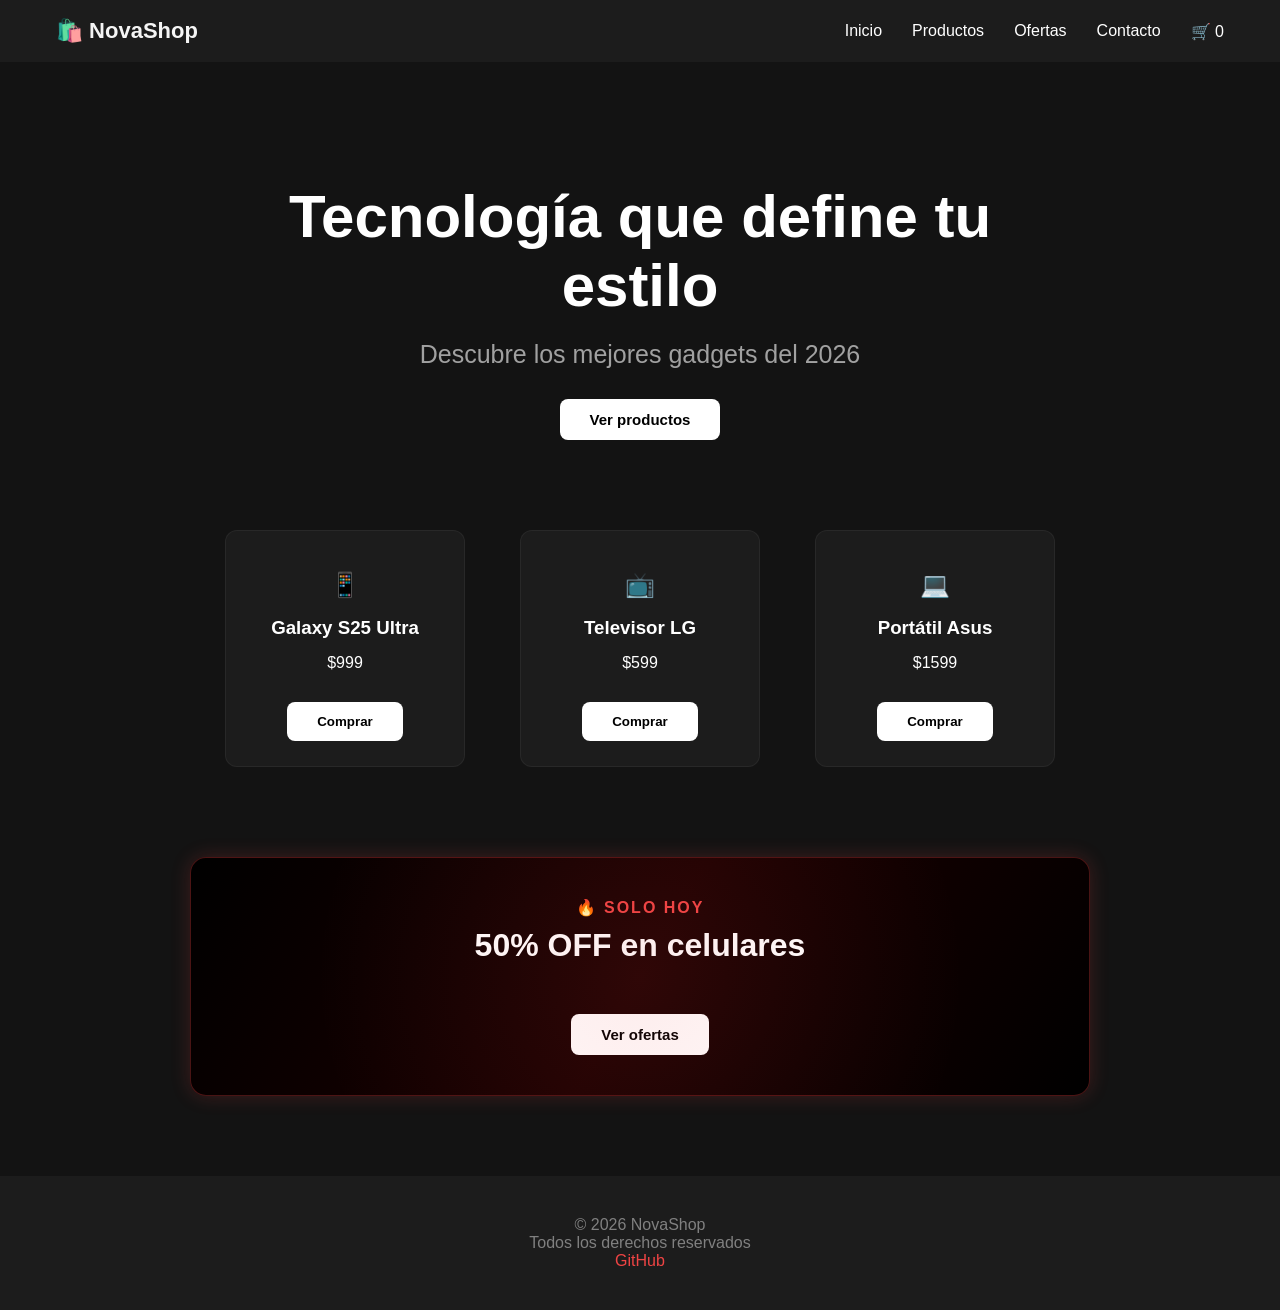
<file: src/NovaShop/index.html>
<!DOCTYPE html>
<html>
    <head>
        <title>NovaShop</title>
        <link rel="stylesheet" href="styles.css">
        <meta name="viewport" content="width=device-width,initial-scale=1.0">
    </head>
    <body>
        <header class="navbar">
            <div class="logo">🛍️ NovaShop</div>
            <nav class="links">
                <a href="index.html">Inicio</a>
                <a href="productos.html">Productos</a>
                <a href="ofertas.html">Ofertas</a>
                <a href="contacto.html">Contacto</a>
            
                <div class="carrito">
                    <div class="carrito-icono" id="abrirCarrito">
                        🛒 <span id="contador">0</span>
                    </div>
                    <div class="carrito-dropdown" id="carritoDropdown">
                        <div class="carrito-header">
                            <h3>Carrito</h3>
                            <span id="cerrarCarrito">✖</span>
                        </div>
                    
                        <div id="carritoItems"></div>
                    
                        <div class="carrito-footer">
                            <p>Total: <span id="total">$0</span></p>
                            <button class="btn-pagar">Ir a pagar</button>
                        </div>
                    </div>
                </div>
            </nav>    
        </header>
        <main>
            <section class="hero">
                <h1>Tecnología que define tu estilo</h1>
                <p>Descubre los mejores gadgets del 2026</p>
                <a href="productos.html" class="btn">Ver productos</a>
            </section>
            
            <section class="cards">
                <div class="card">
                    <p class="emojis">📱</p>
                    <h3>Galaxy S25 Ultra</h3>
                    <p>$999</p>
                    <button class="btn-comprar" data-nombre="Galaxy S25 Ultra" data-precio="999">Comprar</button>
                </div>

                <div class="card">
                    <p class="emojis">📺</p>
                    <h3>Televisor LG</h3>
                    <p>$599</p>
                    <button class="btn-comprar" data-nombre="Televisor LG" data-precio="599">Comprar</button>
                </div>

                <div class="card">
                    <p class="emojis">💻</p>
                    <h3>Portátil Asus</h3>
                    <p>$1599</p>
                    <button class="btn-comprar" data-nombre="Portatil Asus" data-precio="1599">Comprar</button>
                </div>
            </section>

            <section class="promo-banner">
                <div class="promo-content">
                    <p class="tag">🔥 SOLO HOY</p>
                    <h2>50% OFF en celulares</h2>
                    <a href="ofertas.html" class="btn">Ver ofertas</a>
                </div>
            </section>
        </main>
        <footer>
            <p>© 2026 NovaShop</p>
            <p>Todos los derechos reservados</p>
            <a href="https://github.com/Andres-2201/Proyecto" target="_blank">GitHub</a>
        </footer>
        <script src="script.js"></script>
    </body>
</html>
</file>
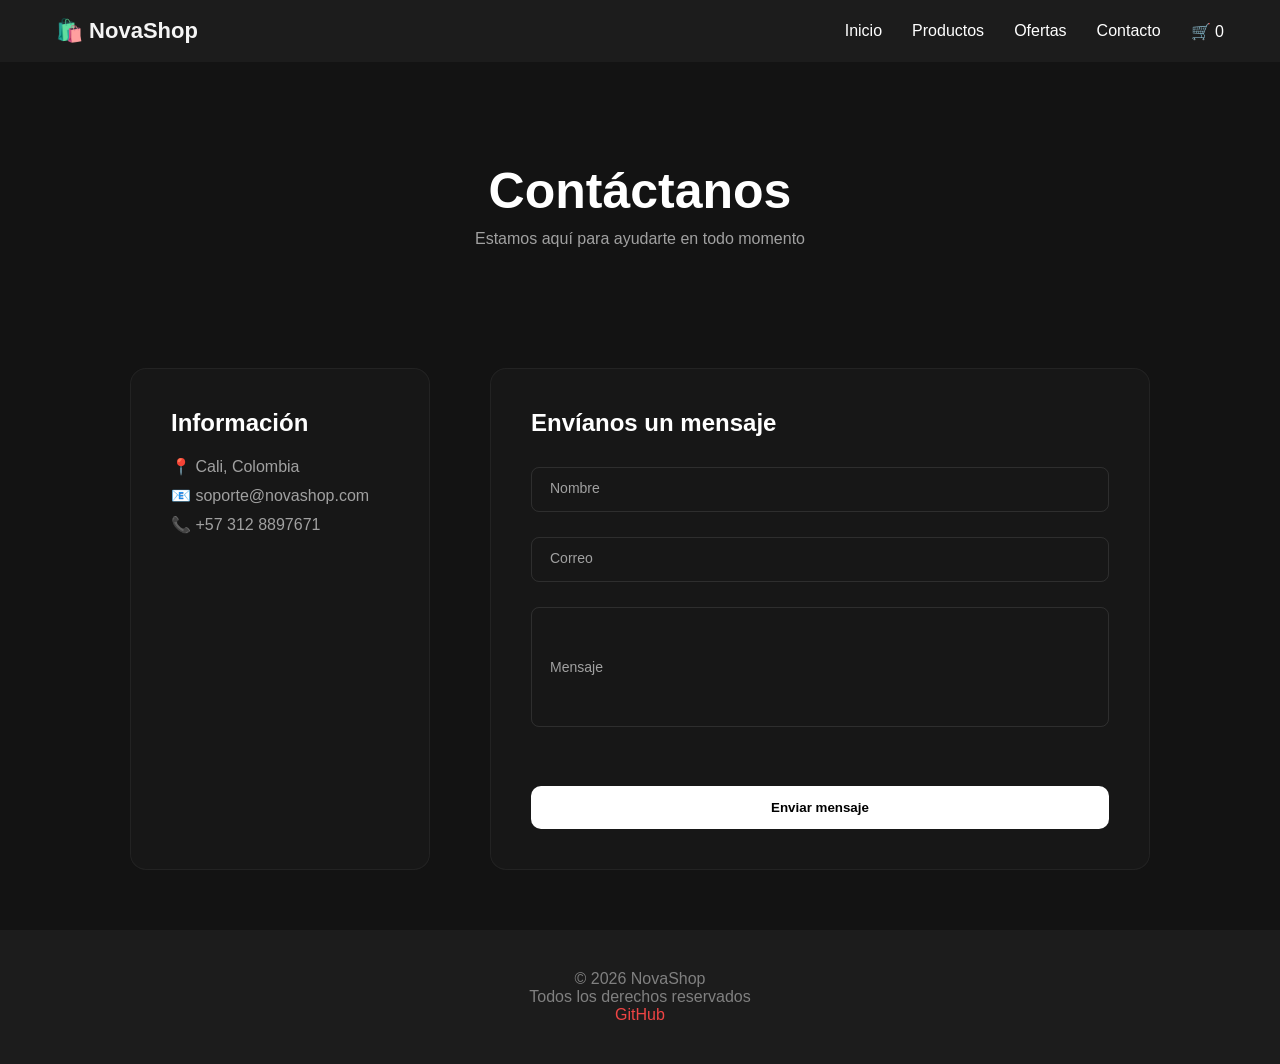
<file: src/NovaShop/contacto.html>
<!DOCTYPE html>
<html>
    <head>
        <title>Contacto</title>
        <link rel="stylesheet" href="styles.css">
        <meta name="viewport" content="width=device-width,initial-scale=1.0">
    </head>
    <body>
        <header class="navbar">
            <div class="logo">🛍️ NovaShop</div>
            <nav class="links">
                <a href="index.html">Inicio</a>
                <a href="productos.html">Productos</a>
                <a href="ofertas.html">Ofertas</a>
                <a href="contacto.html">Contacto</a>
            
                <div class="carrito">
                    <div class="carrito-icono" id="abrirCarrito">
                        🛒 <span id="contador">0</span>
                    </div>
                    <div class="carrito-dropdown" id="carritoDropdown">
                        <div class="carrito-header">
                            <h3>Carrito</h3>
                            <span id="cerrarCarrito">✖</span>
                        </div>
                    
                        <div id="carritoItems"></div>
                    
                        <div class="carrito-footer">
                            <p>Total: <span id="total">$0</span></p>
                            <button class="btn-pagar">Ir a pagar</button>
                        </div>
                    </div>
                </div>
            </nav>    
        </header>
        <main>
            <section class="contact-hero">
                <h1>Contáctanos</h1>
                <p>Estamos aquí para ayudarte en todo momento</p>
            </section>

            <section class="contact-container">
                <div class="contact-info">
                    <h2>Información</h2>
                    <p>📍 Cali, Colombia</p>
                    <p>📧 soporte@novashop.com</p>
                    <p>📞 +57 312 8897671</p>
                </div>

                <form class="contact-form">
                    <h2>Envíanos un mensaje</h2>
                    <div class="input-group">
                        <input type="text" required>
                        <label>Nombre</label>
                    </div>

                    <div class="input-group">
                        <input type="email" required>
                    <label>Correo</label>
                </div>

                <div class="input-group">
                    <textarea required></textarea>
                    <label>Mensaje</label>
                </div>
                <button type="submit">Enviar mensaje</button>
                </form>
            </section>
        </main>
        <footer>
            <p>© 2026 NovaShop</p>
            <p>Todos los derechos reservados</p>
            <a href="https://github.com/Andres-2201/Proyecto" target="_blank">GitHub</a>
        </footer>
        <script src="script.js"></script>
    </body>
</html>
</file>
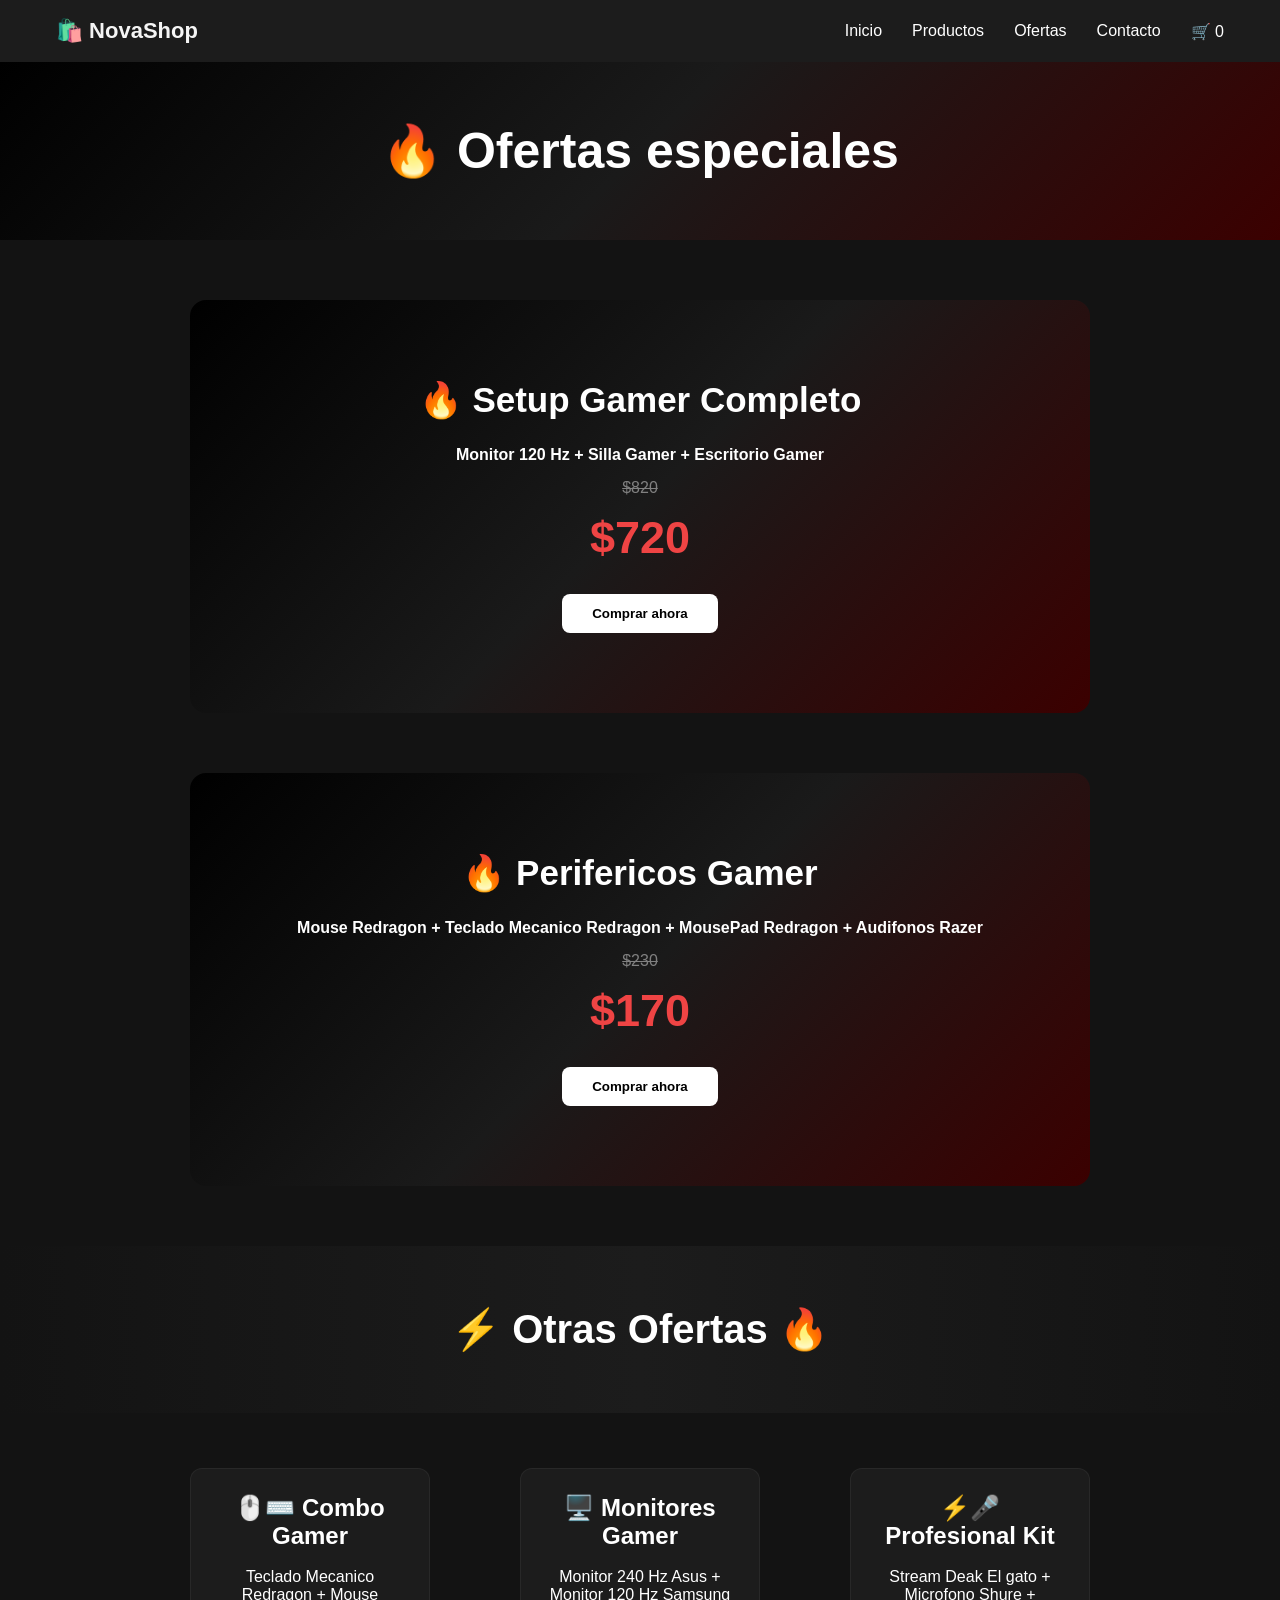
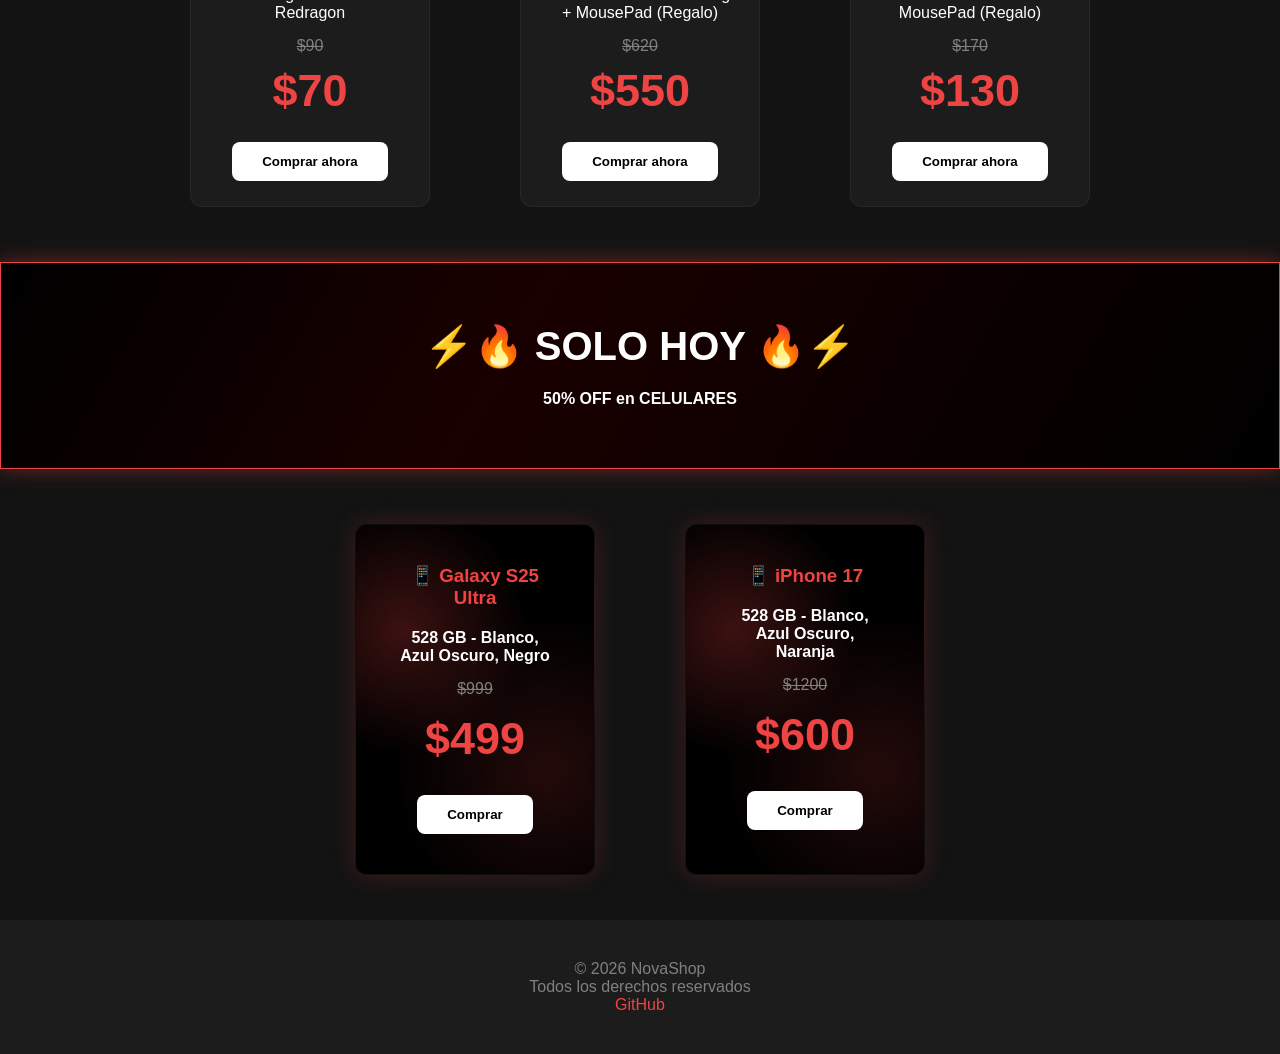
<file: src/NovaShop/ofertas.html>
<!DOCTYPE html>
<html>
    <head>
        <title>Ofertas</title>
        <link rel="stylesheet" href="styles.css">
        <meta name="viewport" content="width=device-width,initial-scale=1.0">
    </head>
    <body>
        <header class="navbar">
            <div class="logo">🛍️ NovaShop</div>
            <nav class="links">
                <a href="index.html">Inicio</a>
                <a href="productos.html">Productos</a>
                <a href="ofertas.html">Ofertas</a>
                <a href="contacto.html">Contacto</a>
            
                <div class="carrito">
                    <div class="carrito-icono" id="abrirCarrito">
                        🛒 <span id="contador">0</span>
                    </div>
                    <div class="carrito-dropdown" id="carritoDropdown">
                        <div class="carrito-header">
                            <h3>Carrito</h3>
                            <span id="cerrarCarrito">✖</span>
                        </div>
                    
                        <div id="carritoItems"></div>
                    
                        <div class="carrito-footer">
                            <p>Total: <span id="total">$0</span></p>
                            <button class="btn-pagar">Ir a pagar</button>
                        </div>
                    </div>
                </div>
            </nav>    
        </header>
        <main>
            <h1 class="titulo-ofertas">🔥 Ofertas especiales</h1>
            <section class="oferta-principal1">
                <h2>🔥 Setup Gamer Completo</h2>
                <p class="description">Monitor 120 Hz + Silla Gamer + Escritorio Gamer</p>
                <p class="precio-antiguo">$820</p>
                <p class="precio-nuevo">$720</p>
                <button class="btn-comprar" data-nombre="Setup Gamer Completo" data-precio="720">Comprar ahora</button>
            </section>

            <section class="oferta-principal2">
                <h2>🔥 Perifericos Gamer</h2>
                <p class="description">Mouse Redragon + Teclado Mecanico Redragon + MousePad Redragon + Audifonos Razer</p>
                <p class="precio-antiguo">$230</p>
                <p class="precio-nuevo">$170</p>
                <button class="btn-comprar" data-nombre="Perifericos Gamer" data-precio="170">Comprar ahora</button>
            </section>

            <div class="titulo-secundarias">
                <h2>⚡ Otras Ofertas 🔥</h2>
            </div>

            <section class="oferta-secundaria">
                <div class="oferta-card">
                    <h3 class="emojis">🖱️⌨️ Combo Gamer</h3>
                    <p>Teclado Mecanico Redragon + Mouse Redragon</p>
                    <p class="precio-antiguo">$90</p>
                    <p class="precio-nuevo">$70</p>
                    <button class="btn-comprar" data-nombre="Combo Gamer" data-precio="70">Comprar ahora</button>
                </div>

                <div class="oferta-card">
                    <h3 class="emojis">🖥️ Monitores Gamer</h3>
                    <p>Monitor 240 Hz Asus + Monitor 120 Hz Samsung + MousePad (Regalo)</p>
                    <p class="precio-antiguo">$620</p>
                    <p class="precio-nuevo">$550</p>
                    <button class="btn-comprar" data-nombre="Monitores Gamer" data-precio="550">Comprar ahora</button>
                </div>

                <div class="oferta-card">
                    <h3 class="emojis">⚡🎤 Profesional Kit</h3>
                    <p>Stream Deak El gato + Microfono Shure + MousePad (Regalo)</p>
                    <p class="precio-antiguo">$170</p>
                    <p class="precio-nuevo">$130</p>
                    <button class="btn-comprar" data-nombre="Profesional Kit" data-precio="130">Comprar ahora</button>
                </div>
            </section>

            <div class="titulo-flash">
                <h2>⚡🔥 SOLO HOY 🔥⚡</h2>
                <p>50% OFF en CELULARES</p>
            </div>

            <section class="oferta-flash">
                <div class="ofertas-flash">
                    <h3>📱 Galaxy S25 Ultra</h3>
                    <p class="description">528 GB - Blanco, Azul Oscuro, Negro</p>
                    <p class="precio-antiguo">$999</p>
                    <p class="precio-nuevo">$499</p>
                    <button class="btn-comprar" data-nombre="Galaxy S25 Ultra" data-precio="499">Comprar</button>
                </div>

                <div class="ofertas-flash">
                    <h3>📱 iPhone 17</h3>
                    <p class="description">528 GB - Blanco, Azul Oscuro, Naranja</p>
                    <p class="precio-antiguo">$1200</p>
                    <p class="precio-nuevo">$600</p>
                    <button class="btn-comprar" data-nombre="iPhone 17" data-precio="600">Comprar</button>
                </div>
            </section>
        </main>
        <footer>
            <p>© 2026 NovaShop</p>
            <p>Todos los derechos reservados</p>
            <a href="https://github.com/Andres-2201/Proyecto" target="_blank">GitHub</a>
        </footer>
        <script src="script.js"></script>
    </body>
</html>
</file>
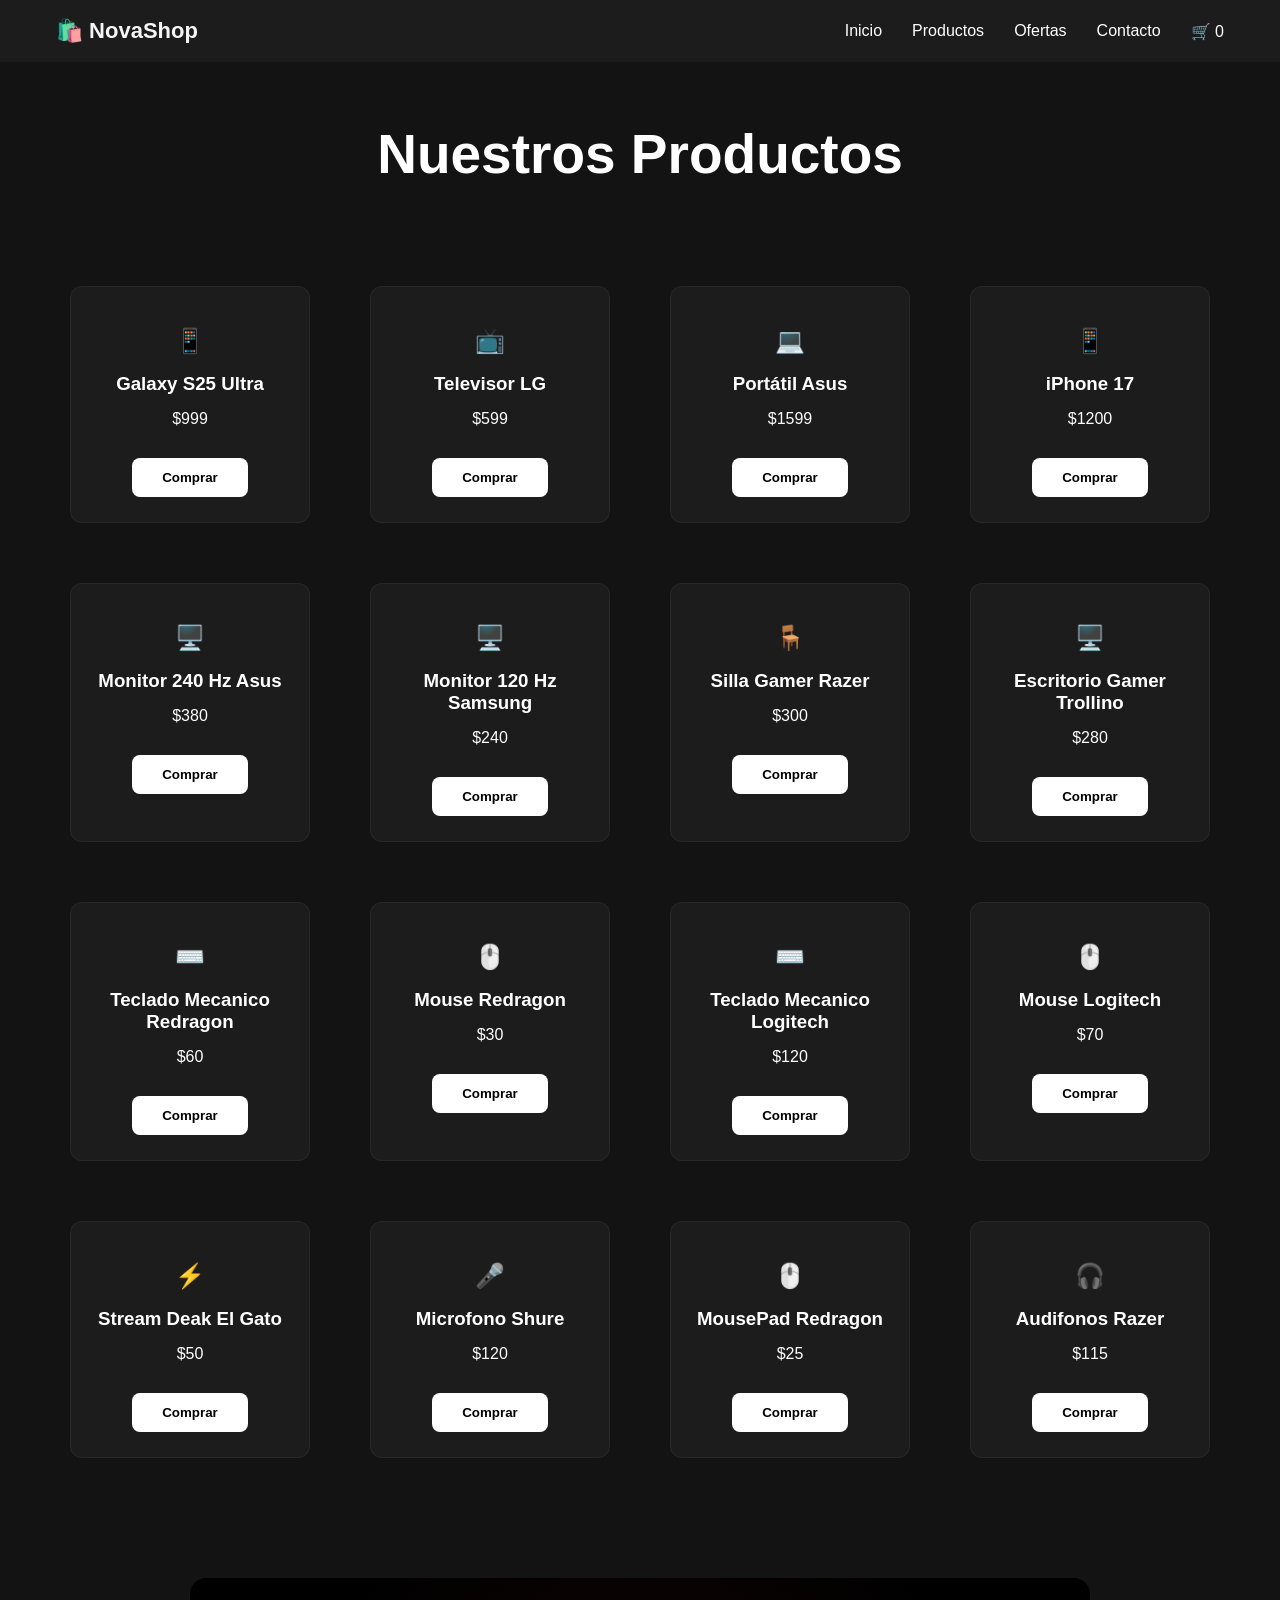
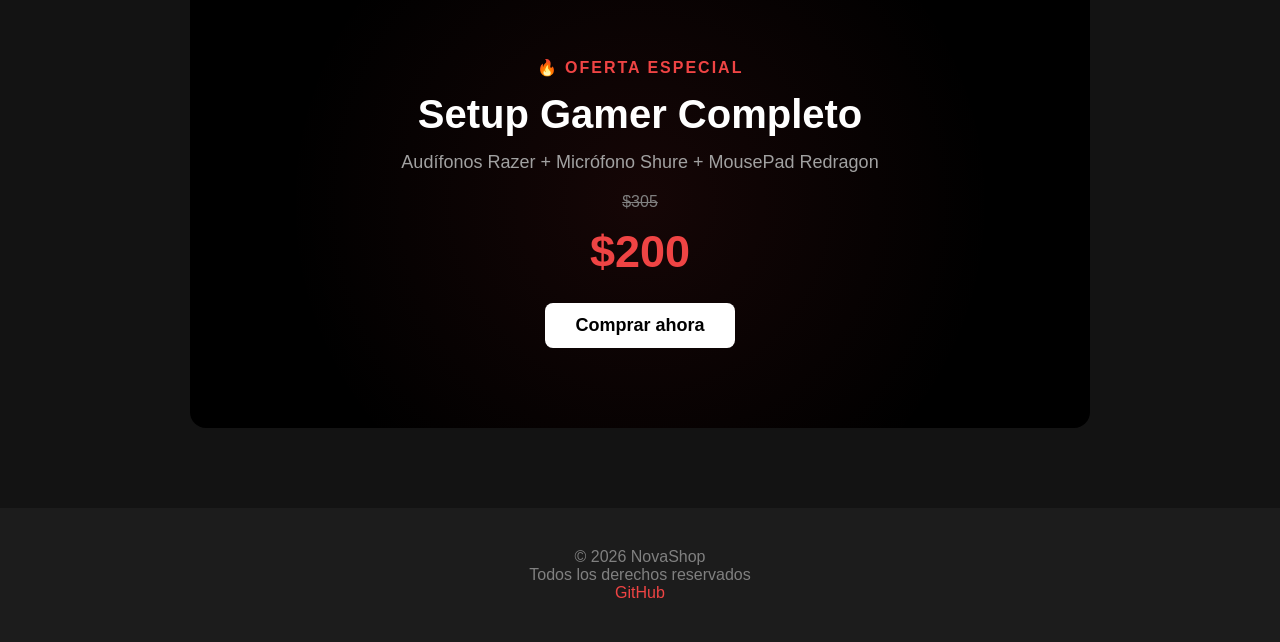
<file: src/NovaShop/productos.html>
<!DOCTYPE html>
<html>
    <head>
        <title>Productos</title>
        <link rel="stylesheet" href="styles.css">
        <meta name="viewport" content="width=device-width,initial-scale=1.0">
    </head>
    <body>
        <header class="navbar">
            <div class="logo">🛍️ NovaShop</div>
            <nav class="links">
                <a href="index.html">Inicio</a>
                <a href="productos.html">Productos</a>
                <a href="ofertas.html">Ofertas</a>
                <a href="contacto.html">Contacto</a>
            
                <div class="carrito">
                    <div class="carrito-icono" id="abrirCarrito">
                        🛒 <span id="contador">0</span>
                    </div>
                    <div class="carrito-dropdown" id="carritoDropdown">
                        <div class="carrito-header">
                            <h3>Carrito</h3>
                            <span id="cerrarCarrito">✖</span>
                        </div>
                    
                        <div id="carritoItems"></div>
                    
                        <div class="carrito-footer">
                            <p>Total: <span id="total">$0</span></p>
                            <button class="btn-pagar">Ir a pagar</button>
                        </div>
                    </div>
                </div>
            </nav>    
        </header>
        <main>
            <h1 class="h1_productos">Nuestros Productos</h1>
            <section class="productos-grid">
                <div class="card">
                    <p class="emojis">📱</p>
                    <h3>Galaxy S25 Ultra</h3>
                    <p>$999</p>
                    <button class="btn-comprar" data-nombre="Galaxy S25 Ultra" data-precio="999">Comprar</button>
                </div>

                <div class="card">
                    <p class="emojis">📺</p>
                    <h3>Televisor LG</h3>
                    <p>$599</p>
                    <button class="btn-comprar" data-nombre="Televisor LG" data-precio="599">Comprar</button>
                </div>

                <div class="card">
                    <p class="emojis">💻</p>
                    <h3>Portátil Asus</h3>
                    <p>$1599</p>
                    <button class="btn-comprar" data-nombre="Portatil Asus" data-precio="1599">Comprar</button>
                </div>

                <div class="card">
                    <p class="emojis">📱</p>
                    <h3>iPhone 17</h3>
                    <p>$1200</p>
                    <button class="btn-comprar" data-nombre="iPhone 17" data-precio="1200">Comprar</button>
                </div>
                
                <div class="card">
                    <p class="emojis">🖥️</p>
                    <h3>Monitor 240 Hz Asus</h3>
                    <p>$380</p>
                    <button class="btn-comprar" data-nombre="Monitor 240 Hz Asus" data-precio="380">Comprar</button>
                </div>

                <div class="card">
                    <p class="emojis">🖥️</p>
                    <h3>Monitor 120 Hz Samsung</h3>
                    <p>$240</p>
                    <button class="btn-comprar" data-nombre="Monitor 120 Hz Samsung" data-precio="240">Comprar</button>
                </div>
                
                <div class="card">
                    <p class="emojis">🪑</p>
                    <h3>Silla Gamer Razer</h3>
                    <p>$300</p>
                    <button class="btn-comprar" data-nombre="Silla Gamer Razer" data-precio="300">Comprar</button>
                </div>
                
                <div class="card">
                    <p class="emojis">🖥️</p>
                    <h3>Escritorio Gamer Trollino</h3>
                    <p>$280</p>
                    <button class="btn-comprar" data-nombre="Escritorio Gamer Trollino" data-precio="280">Comprar</button>
                </div>

                <div class="card">
                    <p class="emojis">⌨️</p>
                    <h3>Teclado Mecanico Redragon</h3>
                    <p>$60</p>
                    <button class="btn-comprar" data-nombre="Teclado Mecanico Redragon" data-precio="60">Comprar</button>
                </div>

                <div class="card">
                    <p class="emojis">🖱️</p>
                    <h3>Mouse Redragon</h3>
                    <p>$30</p>
                    <button class="btn-comprar" data-nombre="Mouse Redragon" data-precio="30">Comprar</button>
                </div>

                <div class="card">
                    <p class="emojis">⌨️</p>
                    <h3>Teclado Mecanico Logitech</h3>
                    <p>$120</p>
                    <button class="btn-comprar" data-nombre="Teclado Mecanico Logitech" data-precio="120">Comprar</button>
                </div>

                <div class="card">
                    <p class="emojis">🖱️</p>
                    <h3>Mouse Logitech</h3>
                    <p>$70</p>
                    <button class="btn-comprar" data-nombre="Mouse Logitech" data-precio="70">Comprar</button>
                </div>

                <div class="card">
                    <p class="emojis">⚡</p>
                    <h3>Stream Deak El Gato</h3>
                    <p>$50</p>
                    <button class="btn-comprar" data-nombre="Stream Deak El Gato"
                    data-precio="50">Comprar</button>
                </div>

                <div class="card">
                    <p class="emojis">🎤</p>
                    <h3>Microfono Shure</h3>
                    <p>$120</p>
                    <button class="btn-comprar" data-nombre="Microfono Shure" data-precio="120">Comprar</button>
                </div>

                <div class="card">
                    <p class="emojis">🖱️</p>
                    <h3>MousePad Redragon</h3>
                    <p>$25</p>
                    <button class="btn-comprar" data-nombre="MousePad Redragon"
                    data-precio="25">Comprar</button>
                </div>

                <div class="card">
                    <p class="emojis">🎧</p>
                    <h3>Audifonos Razer</h3>
                    <p>$115</p>
                    <button class="btn-comprar" data-nombre="Audifonos Razer" data-precio="115">Comprar</button>
                </div>
            </section>
            <section class="oferta">
                <p class="badge">🔥 OFERTA ESPECIAL</p>
                <h2>Setup Gamer Completo</h2>
                <p class="descripcion">Audífonos Razer + Micrófono Shure + MousePad Redragon</p>
                <p class="precio-antiguo">$305</p>
                <p class="precio-nuevo">$200</p>
                <button class="btn-comprar" data-nombre="Setup Gamer Completo" data-precio="200">Comprar ahora</button>
            </section>
        </main>
        <footer>
            <p>© 2026 NovaShop</p>
            <p>Todos los derechos reservados</p>
            <a href="https://github.com/Andres-2201/Proyecto" target="_blank">GitHub</a>
        </footer>
        <script src="script.js"></script>
    </body>
</html>
</file>
<file: src/NovaShop/styles.css>
/* CSS del index.html */

* {
margin: 0;
padding: 0;
box-sizing: border-box;
}

body {
font-family: Arial, sans-serif;
background: #131313;
color: white;
}

.navbar {
display: flex;
justify-content: space-between;
align-items: center;
padding: 18px 56px;
background: #1c1c1c;
}

.logo {
color: whitesmoke;
font-size: 22px;
font-weight: bold;
transition: 0.3s;

}

.logo:hover {
color: #ef4444;
}

.links {
display: flex;
gap: 30px;
align-items: center;
}

.links a{
text-decoration: none;
color: white;
transition: 0.3s;
}

.links a:hover {
color: #ef4444;
}

.hero {
text-align: center;
padding: 120px 20px 80px;
margin: auto;
max-width: 800px;
}

.hero h1 {
font-size: 60px;
color: white;
margin-bottom: 20px;
}

.hero p {
font-size: 25px;
color: #a1a1a1;
}

.btn {
display: inline-block;
font-size: 15px;
margin-top: 30px;
padding: 12px 30px;
border-radius: 8px;
background: white;
color: black;
text-decoration: none;
font-weight: 600;
transition: 0.3s;
}

.btn:hover {
background: #ef4444;
color: white;
}

button {
margin-top: 30px;
padding: 12px 30px;
border-radius: 8px;
border: none;
color: black;
cursor: pointer;
transition: 0.3s;
background: white;
font-weight: 600;
}

button:hover {
background: #ef4444;
}

.cards {
display: flex;
justify-content: center;
gap: 55px;
padding: 10px 20px;
}

.card p {
margin-top: 15px;
}

.card {
background: #1c1c1c;
padding: 25px;
width: 240px;
border-radius: 12px;
text-align: center;
transition: 0.3s;
border: 1px solid rgba(255,255,255,0.05);
cursor: pointer;
}

.card:hover {
transform: translateY(-5px);
border-color: #ef4444;
}

.emojis {
margin-bottom: 18px;
font-size: 24px;
}

.promo-banner {
margin: 80px auto;
max-width: 900px;
padding: 40px;
border-radius: 16px;
background: linear-gradient(
    120deg,
    #000,
    #1a0000,
    #000
);
border: 1px solid rgba(239,68,68,0.3);
box-shadow: 0 0 20px rgba(239,68,68,0.2);
position: relative;
overflow: hidden;
text-align: center;
transition: 0.3s;
}

.promo-banner::before {
content: "";
position: absolute;
inset: 0;
background: radial-gradient(circle, rgba(239,68,68,0.2), transparent 70%);
opacity: 0.5;
pointer-events: none;
}

.promo.content {
position: relative;
}

.tag {
color: #ef4444;
font-weight: bold;
letter-spacing: 2px;
margin-bottom: 10px;
}

.promo-banner h2 {
font-size: 32px;
margin-bottom: 20px;
}

.promo-banner:hover {
transform: translateY(-5px);
box-shadow: 0 0 30px rgba(239,68,68,0.3);
transition: all 0.3s ease;
}

footer {
text-align: center;
padding: 40px;
background: #1c1c1c;
color: gray;
}

footer a {
    text-decoration: none;
    color: #ef4444;
}

/* CSS del index.html */

/* CSS de productos.html */

.h1_productos {
text-align: center;
padding: 60px;
font-size: 55px;
}

.productos-grid {
display: flex;
flex-wrap: wrap;
justify-content: center;
gap: 60px;
padding: 40px;
}

.oferta {
background: black;
padding: 80px 40px;
text-align: center;
margin: 80px auto;
max-width: 900px;
border-radius: 16px;
position: relative;
overflow: hidden;
transition: 0.3s;
}

.oferta:hover {
transform: translateY(-5px);
box-shadow: 0px 0px 6px white;
}

.oferta::before {
content: "";
position: absolute;
inset: 0;
background: radial-gradient(circle, rgba(239,68,68,0.15), transparent 70%);
opacity: 0.6;
}

.oferta * {
position: relative;
}

.badge {
color: #ef4444;
font-weight: bold;
margin-bottom: 15px;
letter-spacing: 2px;
}

.oferta h2 {
font-size: 40px;
margin-bottom: 15px;
}

.descripcion {
color: #a1a1a1;
font-size: 18px;
margin-bottom: 20px;
}

.precio-antiguo {
text-decoration: line-through;
color: gray;
margin-bottom: 5px;
}

.precio {
font-size: 40px;
font-weight: bold;
color: #ef4444;
}

.oferta button {
margin-top: 25px;
font-size: 18px;
}

.oferta button:hover {
background: #ef4444;
color: white;
}

/* CSS de productos.html */

/* CSS de ofertas.html */

.titulo-ofertas {
    font-size: 50px;
    text-align: center;
    background: linear-gradient(
        135deg,
        #000000,
        #1a1a1a,
        #3b0000
    );
    padding: 60px;
}

.oferta-principal1 {
        background: linear-gradient(
        135deg,
        #000000,
        #1a1a1a,
        #3b0000
    );
    padding: 80px 40px;
    text-align: center;
    margin: 60px auto;
    max-width: 900px;
    border-radius: 16px;
    position: relative;
    overflow: hidden;
    transition: 0.3s;
}

.oferta-principal1:hover {
    transform: translateY(-5px);
    box-shadow: 0px 0px 6px white;
}

.oferta-principal1 h2 {
    font-size: 35px;
    margin-bottom: 25px;
}

.description {
    font-size: 16px;
    font-weight: bold;
    margin-bottom: 15px;
}

.precio-antiguo {
    margin-bottom: 15px;
}

.precio-nuevo {
    font-size: 45px;
    font-weight: bold;
    color: #ef4444;
}

.oferta-principal2 {
        background: linear-gradient(
        135deg,
        #000000,
        #1a1a1a,
        #3b0000
    );
    padding: 80px 40px;
    text-align: center;
    margin: 60px auto;
    max-width: 900px;
    border-radius: 16px;
    position: relative;
    overflow: hidden;
    transition: 0.3s;
}

.oferta-principal2:hover {
    transform: translateY(-5px);
    box-shadow: 0px 0px 6px white;
}

.oferta-principal2 h2 {
    font-size: 35px;
    margin-bottom: 25px;
}

.titulo-secundarias {
    text-align: center;
    background: linear-gradient(
        to right,
        #131313,
        #1c1c1c,
        #131313
    );
    padding: 60px;
    margin: 40px 0 40px 0;
}

.titulo-secundarias h2 {
    font-size: 40px;
}

.oferta-secundaria {
    display: flex;
    justify-content: center;
    gap: 90px;
    padding: 15px 30px;
}

.oferta-card {
    background: #1c1c1c;
    padding: 25px;
    width: 240px;
    border-radius: 12px;
    text-align: center;
    transition: 0.3s;
    border: 1px solid rgba(255,255,255,0.05);
    cursor: pointer;
}

.oferta-card:hover {
    transform: translateY(-5px);
    border-color: #ef4444;
}

.oferta-card p {
    margin-bottom: 15px;
}

.oferta-card button {
    margin-top: 10px;
}

.oferta-card .precio-antiguo {
    margin: 10px;
}

.titulo-flash {
    text-align: center;
    background: linear-gradient(
        120deg,
        #000 0%,
        #1a0000 40%,
        #000 100%
    );
    
    border: 1px solid #ef4444;
    box-shadow: 0 0 20px rgba(239,68,68,0.4);
    padding: 60px;
    margin: 40px 0 40px 0;
    animation: glow 1.5s ease-in-out infinite alternate;
}

@keyframes glow {
    from {
        box-shadow: 0 0 10px rgba(239,68,68,0.2);
    }
    to {
        box-shadow: 0 0 30px rgba(239,68,68,0.4);
    }

}

.titulo-flash h2 {
    font-size: 40px;
    margin-bottom: 20px;
}

.titulo-flash p {
    font-size: 16px;
    font-weight: bold;
}

.oferta-flash {
    display: flex;
    justify-content: center;
    gap: 90px;
    padding: 15px 30px;
}

.ofertas-flash {
    background: radial-gradient(circle at 20% 30%, rgba(239,68,68,0.25), transparent 40%),
                radial-gradient(circle at 80% 70%, rgba(239,68,68,0.15), transparent 50%),
                #000;
    border: 1px solid rgba(239,68,68,0.3);
    box-shadow: 0 0 25px rgba(239,68,68,0.2);
    padding: 40px;
    width: 240px;
    border-radius: 12px;
    text-align: center;
    transition: 0.3s;
    border: 1px solid rgba(255,255,255,0.05);
    cursor: pointer;
    margin-bottom: 30px;
}

.ofertas-flash:hover {
    transform: translateY(-5px);
}

.ofertas-flash h3{
    margin-bottom: 20px;
    color: #ef4444;
}


/* CSS de ofertas.html */

/* CSS de contacto.html */

.contact-hero {
    text-align: center;
    padding: 100px 20px 60px;
}

.contact-hero h1 {
    font-size: 50px;
    margin-bottom: 10px;
}

.contact-hero p {
    color: #a1a1a1;
}

.contact-container {
    display: flex;
    justify-content: center;
    gap: 60px;
    padding: 60px 40px;
    max-width: 1100px;
    margin: auto;
}

.contact-info {
    background: rgba(28,28,28,0.6);
    padding: 40px;
    border-radius: 16px;
    width: 300px;
    backdrop-filter: blur(10px);
    border: 1px solid rgba(255,255,255,0.05);
}

.contact-info h2 {
    margin-bottom: 20px;
}

.contact-info p {
    color: #a1a1a1;
    margin-bottom: 10px;
}

.contact-form {
    flex: 1;
    background: rgba(28,28,28,0.6);
    padding: 40px;
    border-radius: 16px;
    backdrop-filter: blur(10px);
    border: 1px solid rgba(255,255,255,0.05);
}

.contact-form h2 {
    margin-bottom: 30px;
}

.input-group {
    position: relative;
    margin-bottom: 25px;
}

.input-group input,
.input-group textarea {
    width: 100%;
    padding: 14px;
    background: transparent;
    border: 1px solid rgba(255,255,255,0.1);
    border-radius: 8px;
    color: white;
    outline: none;
}

.input-group label {
    position: absolute;
    top: 50%;
    left: 14px;
    transform: translateY(-65%);
    color: #a1a1a1;
    font-size: 14px;
    pointer-events: none;
    transition: 0.3s;
    padding: 0 5px;
}

.input-group input:focus + label,
.input-group textarea:focus + label,
.input-group input:valid + label,
.input-group textarea:valid + label {
    top: -8px;
    font-size: 12px;
    color: #ef4444;
}

.contact-form textarea {
    height: 120px;
    resize: none;
}

.contact-form button {
    width: 100%;
    padding: 14px;
    border-radius: 10px;
    border: none;
    background: white;
    color: black;
    font-weight: bold;
    cursor: pointer;
    transition: 0.3s;
}

.contact-form button:hover {
    background: #ef4444;
    color: white;
    box-shadow: 0 0 20px rgba(239,68,68,0.4);
}

/* CSS de contacto.html */

/* CSS del carrito */

.carrito-modal {
    position: fixed;
    top: 50%;
    left: 50%;
    transform: translate(-50%, -60%) scale(0.9);
    width: 400px;
    max-height: 95%;
    background: #111;
    border-radius: 16px;
    padding: 20px;
    opacity: 0;
    transition: 0.3s;
    z-index: 1000;
    display: flex;
    flex-direction: column;
}

.carrito-modal.activo {
    opacity: 1;
    transform: translate(-50%, -50%) scale(1);
}

.cerrar-carrito {
    cursor: pointer;
    font-size: 18px;
    transition: 0.2s;
}

.cerrar-carrito {
    color: #ef4444;
}

.carrito-header span {
    cursor: pointer;
    font-size: 18px;
}

.carrito-icono {
    cursor: pointer;
}

#carritoItems {
    flex: 1;
    overflow-y: auto;
}

.item {
    display: flex;
    justify-content: space-between;
    background: #1c1c1c;
    padding: 12px;
    border-radius: 10px;
    margin-bottom: 10px;
    align-items: center;
    transition: 0.2s;
}

.item:hover {
    border: 1px solid #ef4444;
}

.item button {
    display: flex;
    align-items: center;
    justify-content: center;
    height: 30px;
    width: 30px;
    font-size: 16px;
    background: none;
    border: none;
    color: #ef4444;
    cursor: pointer;
}

.item button {
    margin-top: 0;
}


.carrito-footer {
    border-top: 1px solid #333;
    padding-top: 10px;
    text-align: center;
    margin-top: 10px;
}

.carrito {
    position: relative;
}

.carrito-dropdown {
    position: absolute;
    top: 40px;
    right: 0;
    width: 320px;
    background: #111;
    border-radius: 12px;
    padding: 15px;
    opacity: 0;
    transform: translateY(-10px);
    pointer-events: none;
    transition: 0.3s;
    z-index: 1000;
}

.carrito-dropdown.activo {
    opacity: 1;
    transform: translateY(0);
    pointer-events: all;
}

.carrito-header {
    display: flex;
    justify-content: space-between;
    align-items: center;
    margin-bottom: 10px;
}

.carrito-header span {
    cursor: pointer;
}

#carritoItems {
    max-height: 250px;
    overflow-y: auto;
}

.acciones button {
    margin-top: 0;
    padding: 5px 8px;
    font-size: 14px;
}

.carrito-footer {
    border-top: 1px solid #333;
    margin-top: 10px;
    padding-top: 10px;
    text-align: center;
}

/* CSS del carrito */

/* CSS adaptable a cel */

@media (max-width: 768px) {

    .navbar {
        flex-direction: column;
        align-items: flex-start;
        gap: 10px;
    }

    .links {
        flex-wrap: wrap;
        gap: 15px;
    }

    .carrito {
        align-self: flex-end;
    }

    .hero h1 {
        font-size: 35px;
    }

    .hero p {
        font-size: 18px;
    }

    .cards {
        flex-direction: column;
        align-items: center;
        gap: 30px;
    }

    .card {
        width: 90%;
    }

    .promo-banner {
        margin: 40px 20px;
        padding: 30px 20px;
    }

    .promo-banner h2 {
        font-size: 24px;
    }

    .h1_productos {
        font-size: 35px;
        padding: 30px;
    }

    .productos-grid {
        flex-direction: column;
        align-items: center;
        gap: 30px;
    }

    .oferta {
        margin: 40px 20px;
        padding: 40px 20px;
    }

    .titulo-ofertas {
        font-size: 35px;
        padding: 30px;
    }

    .oferta-principal1,
    .oferta-principal2 {
        margin: 40px 20px;
        padding: 40px 20px;
    }

    .oferta-principal1 h2,
    .oferta-principal2 h2 {
        font-size: 24px;
    }

    .oferta-secundaria {
        flex-direction: column;
        align-items: center;
        gap: 30px;
    }

    .oferta-card {
        width: 90%;
    }

    .titulo-secundarias h2 {
        font-size: 28px;
    }

    .titulo-flash {
        padding: 30px;
    }

    .titulo-flash h2 {
        font-size: 28px;
    }

    .oferta-flash {
        flex-direction: column;
        align-items: center;
        gap: 30px;
    }

    .ofertas-flash {
        width: 90%;
    }

    .contact-container {
        flex-direction: column;
        gap: 30px;
        padding: 30px 20px;
    }

    .contact-info {
        width: 100%;
    }

    .contact-form {
        width: 100%;
    }

    .carrito-modal {
        width: 90%;
    }
}

@media (max-width: 768px) {

    .carrito-modal {
        width: 90%;
        max-height: 85vh;
        padding: 15px;
    }

    .carrito-header h3 {
        font-size: 18px;
    }

    #carritoItems {
        max-height: 300px;
        overflow-y: auto;
    }

    .item {
        flex-direction: column;
        align-items: flex-start;
        gap: 10px;
    }

    .item div {
        width: 100%;
    }

    .acciones {
        display: flex;
        justify-content: space-between;
        width: 100%;
    }

    .acciones button {
        flex: 1;
        margin: 0 3px;
    }

    .carrito-footer {
        font-size: 14px;
    }

    .btn-pagar {
        width: 100%;
        margin-top: 10px;
    }
}

@media (max-width: 768px) {

    .carrito-dropdown {
        position: fixed;
        top: 70px;
        right: 10px;
        left: 10px;
        width: auto;
        max-width: 100%;
        z-index: 2000;
    }

}

/* CSS adaptable a cel */
</file>
